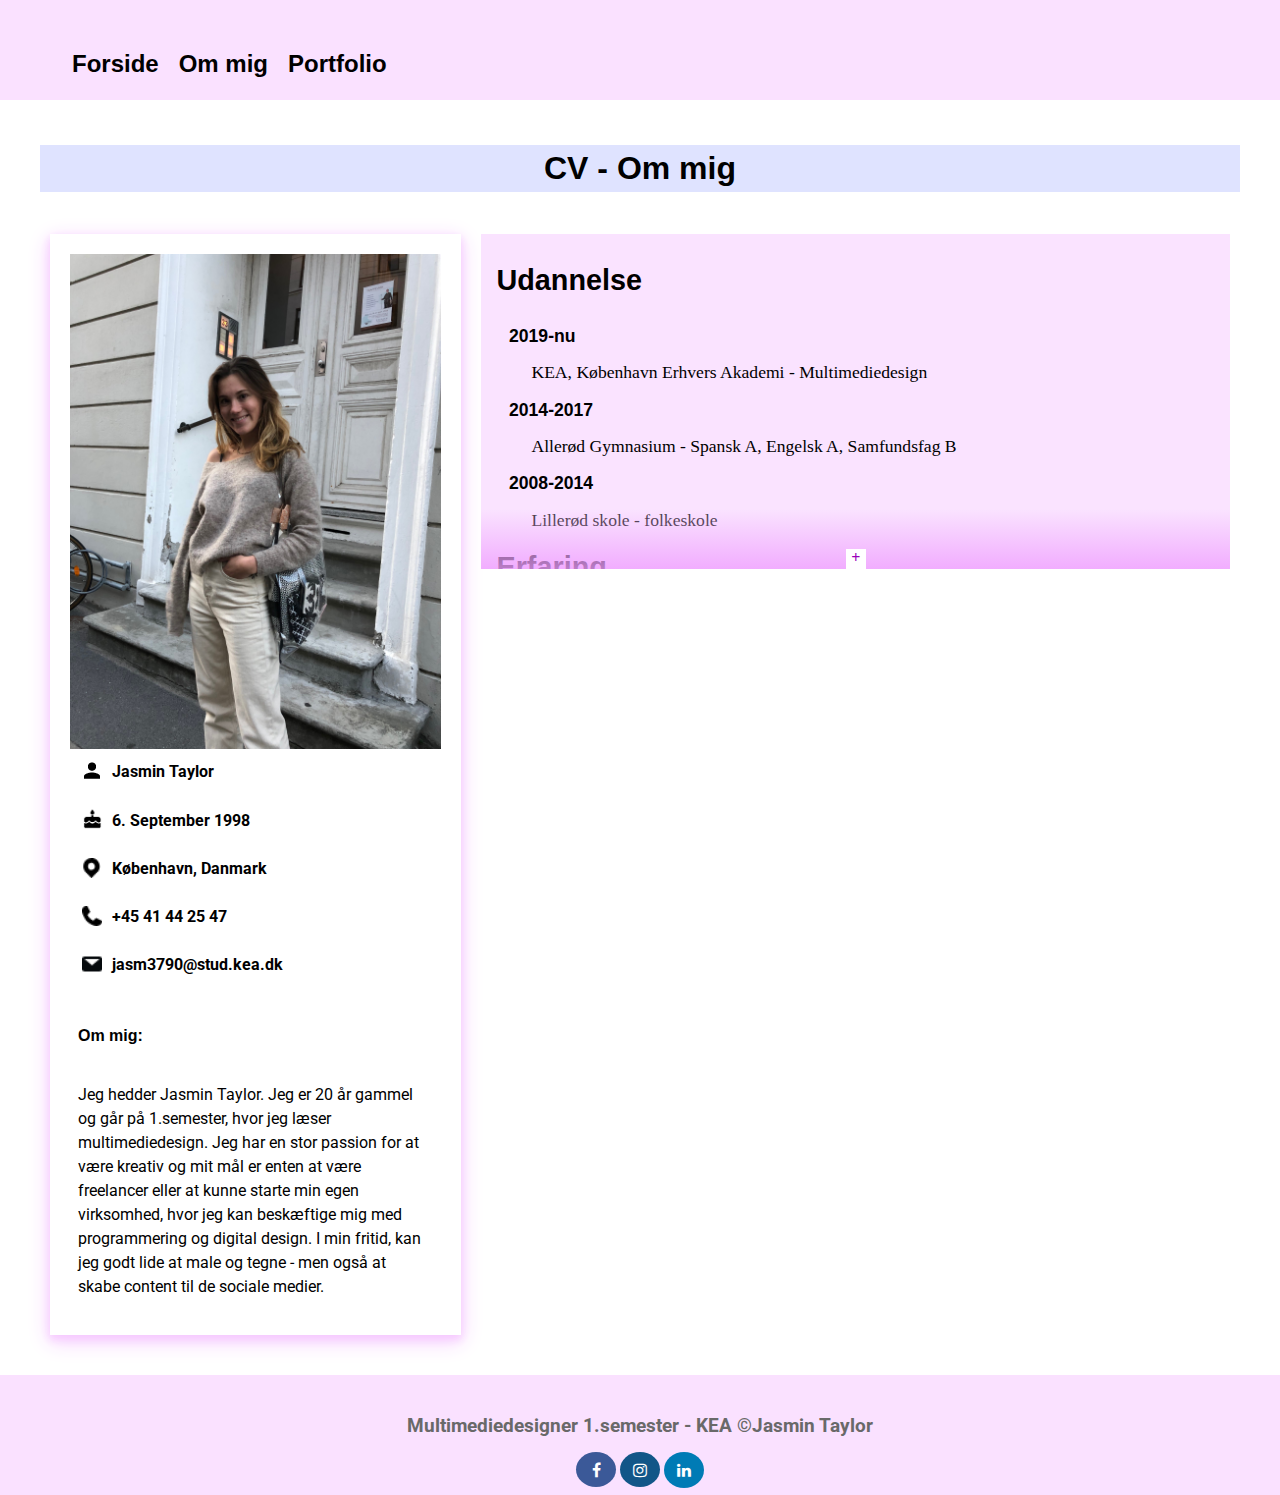
<file: cv.html>
<!DOCTYPE html>
<html lang="da">

<head>
    <meta charset="utf-8">
    <meta name="viewport" content="width=device-width, initial-scale=1.0">
    <meta name="robots" content="noindex">

    <link href="https://fonts.googleapis.com/css?family=Roboto&display=swap" rel="stylesheet">

    <link rel="stylesheet" href="https://cdnjs.cloudflare.com/ajax/libs/font-awesome/4.7.0/css/font-awesome.min.css">


    <link rel="stylesheet" href="style.css">
    <title>Jasmin Taylor Portfolio</title>
</head>

<body>
    <header>
        <nav>
            <div id="menuknap">☰</div>
            <ul id="menu" class="hidden">
                <li><a href="index.html">Forside</a></li>
                <li> <a href="cv.html">Om mig</a></li>
                <li> <a href="portfolio.html">Portfolio</a></li>


            </ul>
        </nav>
    </header>

    <section id="cv">
        <div class="overskrift_box">
            <h1>CV - Om mig</h1>
        </div>
        <div class="sectionwrapper">


            <div class="box1">

                <img src="billeder/profilbillede.jpeg" alt="profilbillede">

                <div class="linje1">
                    <img src="billeder/profil.png" alt="navn">
                    <p>Jasmin Taylor</p>
                </div>
                <div class="linje1">
                    <img src="billeder/birthday.png" alt="bopael">
                    <p>6. September 1998</p>
                </div>

                <div class="linje1">
                    <img src="billeder/place_ikon.png" alt="bopael">
                    <p>København, Danmark</p>
                </div>
                <div class="linje1">
                    <img src="billeder/mobil_ikon.png" alt="navn">
                    <p>+45 41 44 25 47</p>
                </div>
                <div class="linje1">
                    <img src="billeder/mail_ikon.png" alt="navn">
                    <p>jasm3790@stud.kea.dk</p>
                </div>
                <div class="om_mig_tekst">
                    <h6>Om mig:</h6>
                    <p>Jeg hedder Jasmin Taylor. Jeg er 20 år gammel og går på 1.semester, hvor jeg læser multimediedesign. Jeg har en stor passion for at være kreativ og mit mål er enten at være freelancer eller at kunne starte min egen virksomhed, hvor jeg kan beskæftige mig med programmering og digital design. I min fritid, kan jeg godt lide at male og tegne - men også at skabe content til de sociale medier.</p>
                </div>
            </div>

            <div id="box" class="lille">
                <h2>Udannelse</h2>

                <p>2019-nu</p>
                <ul>
                    <li>KEA, København Erhvers Akademi - Multimediedesign</li>
                </ul>

                <p>2014-2017</p>
                <ul>
                    <li> Allerød Gymnasium - Spansk A, Engelsk A, Samfundsfag B</li>
                </ul>
                <p>2008-2014</p>
                <ul>
                    <li>Lillerød skole - folkeskole</li>
                </ul>

                <h2>Erfaring</h2>

                <p>2019-nu</p>
                <ul>
                    <li>PR & SoMe Coordinator hos CPH Fashion People</li>
                </ul>


                <p>2015-2019</p>
                <ul>
                    <li>Salgsassistent hos H&M</li>
                </ul>
                <p>2017-2018</p>
                <ul>
                    <li>Modeassistent hos Costume</li>
                </ul>
                <p>2015-2016</p>
                <ul>
                    <li>2015-2016: Sekræter/assistent opgaver hos Burmeister & Wain Scandinavian Contractor
                    </li>
                </ul>

                <div id="mere" class="pink_overlay">
                    <div class="plus"><span></span></div>
                </div>


            </div>
        </div>

    </section>

    <script src="script.js"></script>
    <script src="om.js"></script>

    <footer>
        <p>Multimediedesigner 1.semester - KEA ©Jasmin Taylor</p>
        <a href="https://www.facebook.com/jasmindunchtaylor" class="fa fa-facebook"></a>
        <a href="https://www.instagram.com/jasmindtaylor/" class="fa fa-instagram"></a>
        <a href="https://www.linkedin.com/in/jasmin-agnes-taylor-203288149/" class="fa fa-linkedin"></a>
    </footer>

</body></html>
</file>
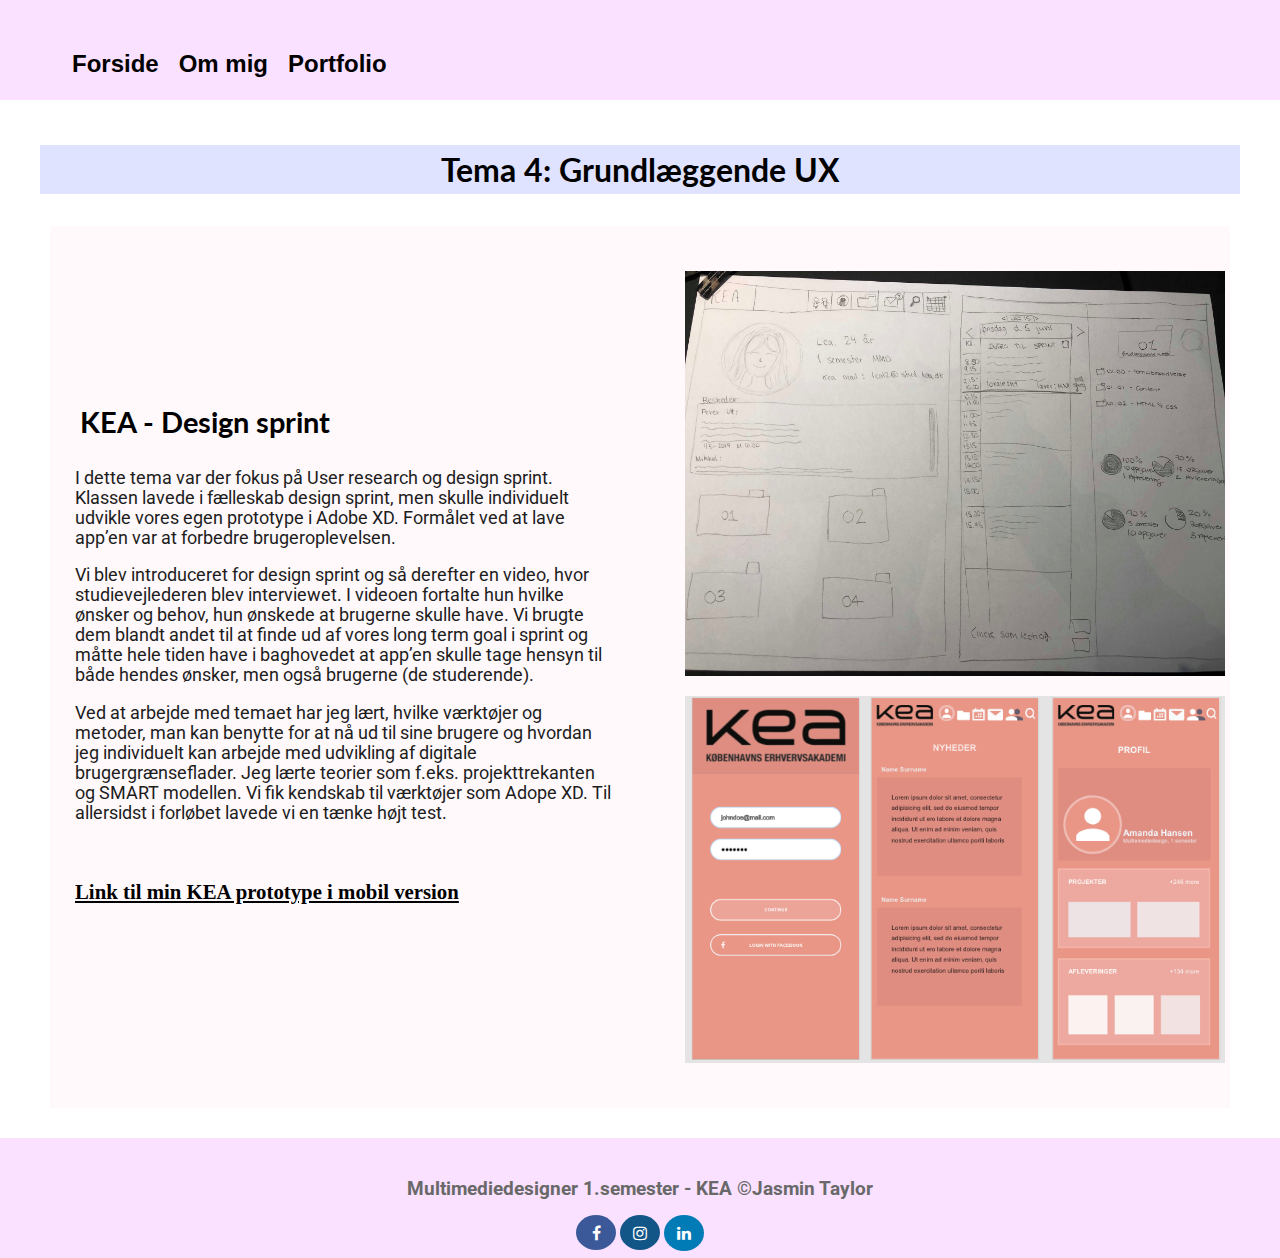
<file: designsprintkea.html>
<!DOCTYPE html>
<html lang="da">

<head>
    <meta charset="utf-8">
    <meta name="viewport" content="width=device-width, initial-scale=1.0">
    <meta name="robots" content="noindex">

    <link href="https://fonts.googleapis.com/css?family=Roboto&display=swap" rel="stylesheet">

    <link href="https://fonts.googleapis.com/css?family=Lato:900&display=swap" rel="stylesheet">

    <link rel="stylesheet" href="https://cdnjs.cloudflare.com/ajax/libs/font-awesome/4.7.0/css/font-awesome.min.css">



    <link rel="stylesheet" href="style.css">
    <title>Jasmin Taylor Portfolio</title>
</head>

<body>
    <header>
        <nav>
            <div id="menuknap">☰</div>
            <ul id="menu" class="hidden">
                <li><a href="index.html">Forside</a></li>
                <li> <a href="cv.html">Om mig</a></li>
                <li> <a href="portfolio.html">Portfolio</a></li>


            </ul>
        </nav>
    </header>

    <section id="indhold">
        <div class="overskrift_box">
            <h1>Tema 4: Grundlæggende UX</h1>
        </div>
        <div class="sectionwrapper">
            <div class="col_wide">
                <h2>KEA - Design sprint</h2>
                <p>I dette tema var der fokus på User research og design sprint. Klassen lavede i fælleskab design sprint, men skulle individuelt udvikle vores egen prototype i Adobe XD. Formålet ved at lave app’en var at forbedre brugeroplevelsen.
                </p>
                <p>Vi blev introduceret for design sprint og så derefter en video, hvor studievejlederen blev interviewet. I videoen fortalte hun hvilke ønsker og behov, hun ønskede at brugerne skulle have. Vi brugte dem blandt andet til at finde ud af vores long term goal i sprint og måtte hele tiden have i baghovedet at app’en skulle tage hensyn til både hendes ønsker, men også brugerne (de studerende). </p>
                <p>Ved at arbejde med temaet har jeg lært, hvilke værktøjer og metoder, man kan benytte for at nå ud til sine brugere og hvordan jeg individuelt kan arbejde med udvikling af digitale brugergrænseflader. Jeg lærte teorier som f.eks. projekttrekanten og SMART modellen. Vi fik kendskab til værktøjer som Adope XD. Til allersidst i forløbet lavede vi en tænke højt test.</p>


                <a href="https://xd.adobe.com/view/a20a8afd-067c-497e-405b-d68410bca225-d43b/screen/6e6bdbea-9a06-4416-98c8-5868f9aa187a/studiebuddies">Link til min KEA prototype i mobil version</a>

            </div>
            <div class="col_wide">

                <img src="billeder/nativeapp_skitse.jpeg" alt="skitse_nativeapp">
                <img src="billeder/keaapp_xd.png" alt="prototype_keaapp">


            </div>
        </div>




    </section>
    <script src="script.js"></script>
    <footer>
        <p>Multimediedesigner 1.semester - KEA ©Jasmin Taylor</p>
        <a href="https://www.facebook.com/jasmindunchtaylor" class="fa fa-facebook"></a>
        <a href="https://www.instagram.com/jasmindtaylor/" class="fa fa-instagram"></a>
        <a href="https://www.linkedin.com/in/jasmin-agnes-taylor-203288149/" class="fa fa-linkedin"></a>
    </footer>
</body></html>
</file>
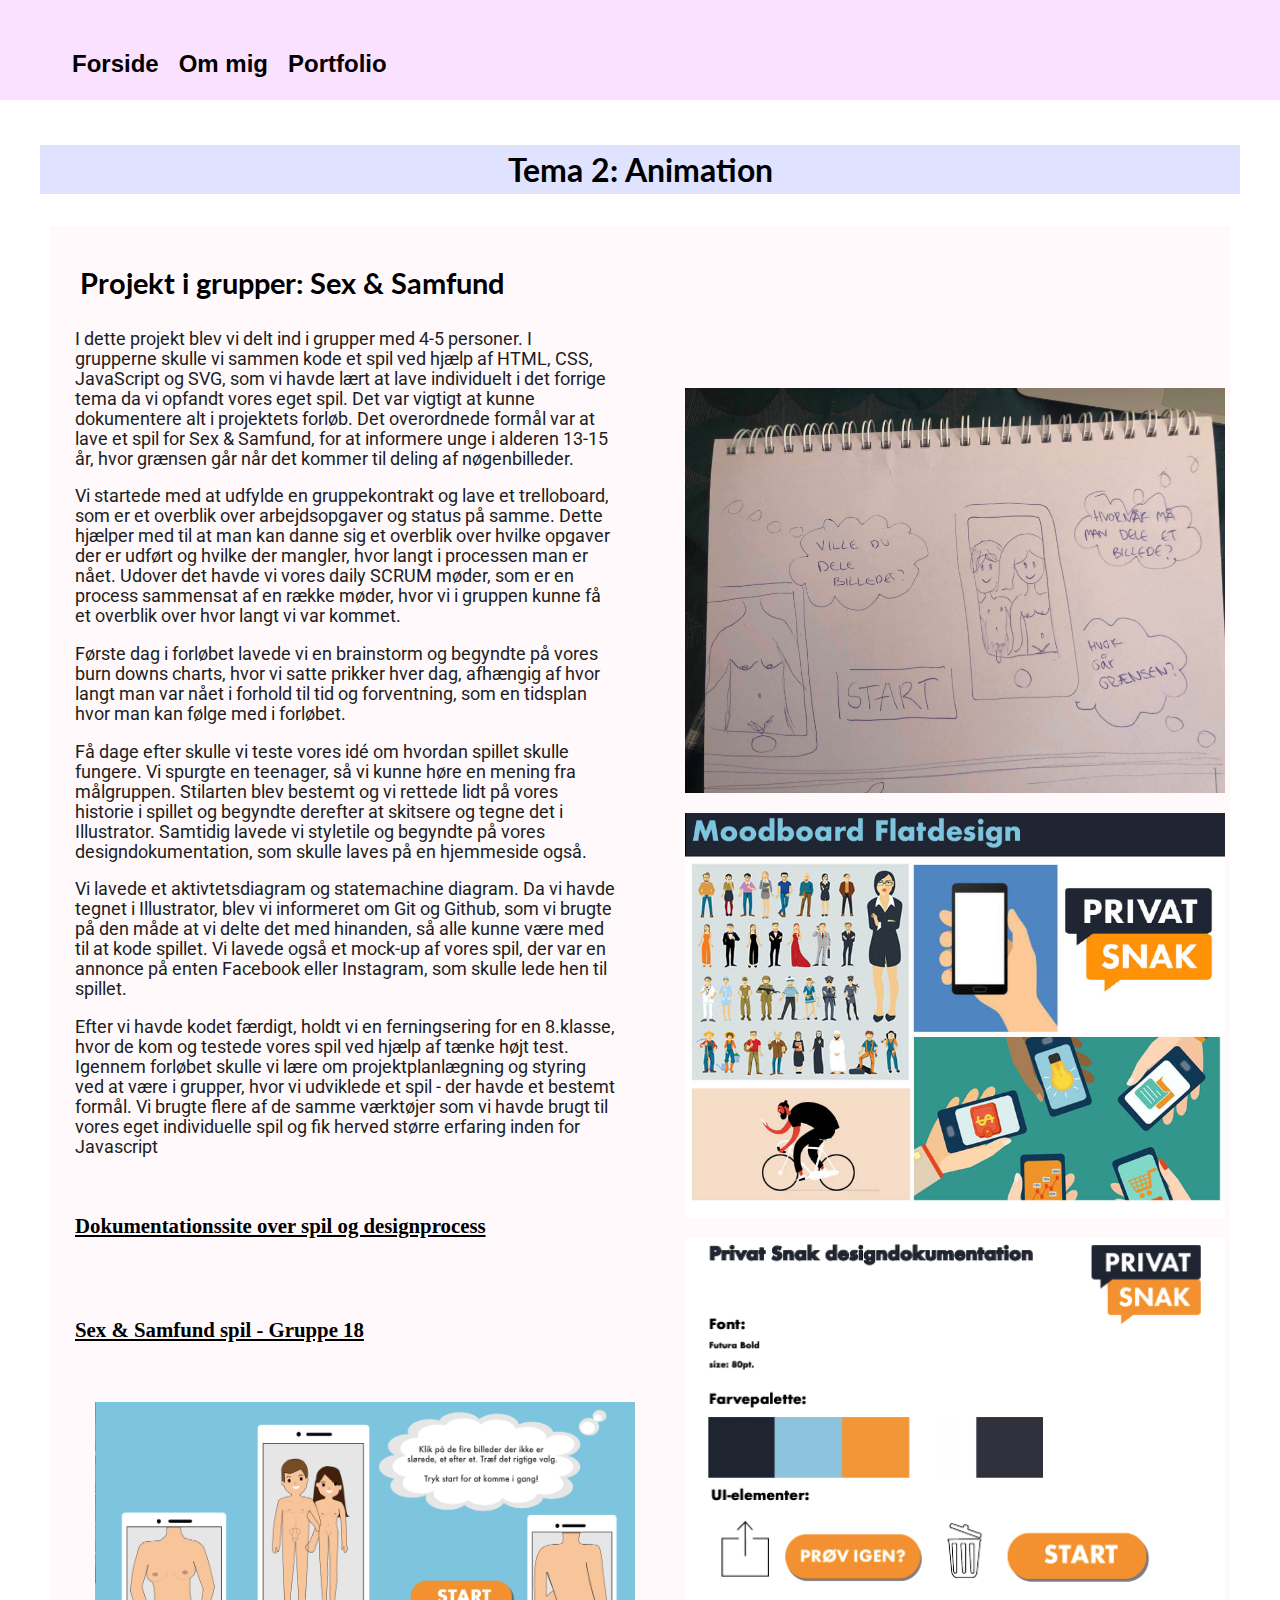
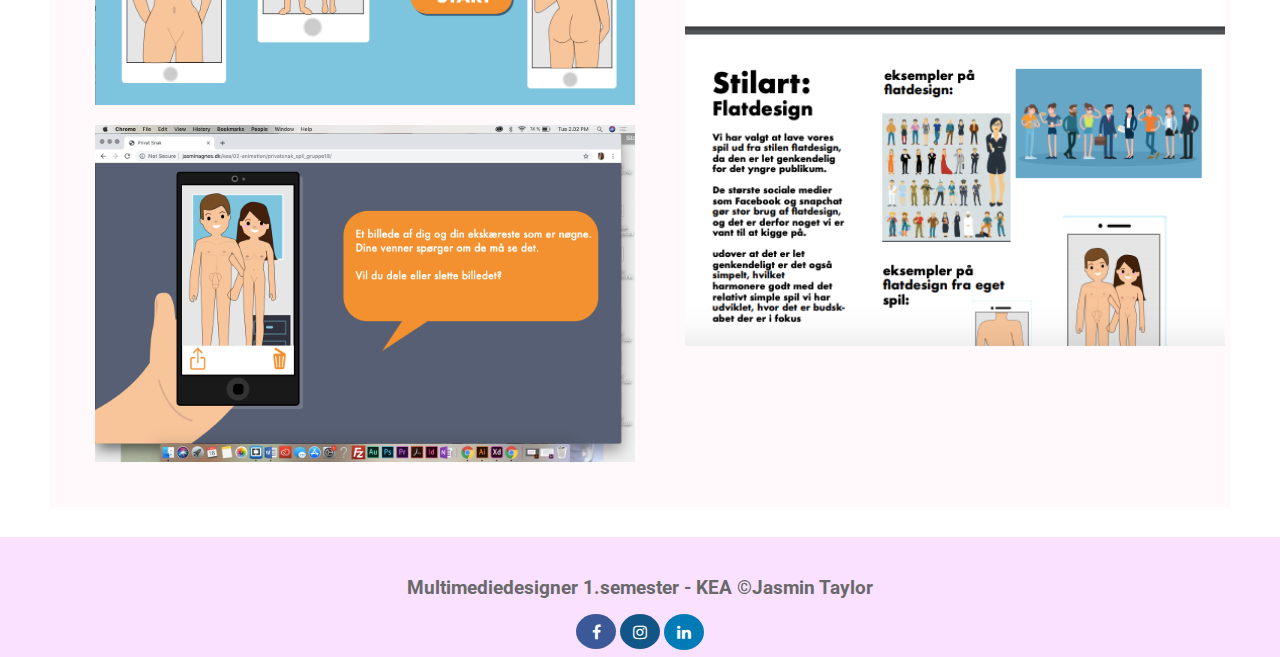
<file: gruppespil.html>
<!DOCTYPE html>
<html lang="da">

<head>
    <meta charset="utf-8">
    <meta name="viewport" content="width=device-width, initial-scale=1.0">
    <meta name="robots" content="noindex">

    <link href="https://fonts.googleapis.com/css?family=Roboto&display=swap" rel="stylesheet">

    <link href="https://fonts.googleapis.com/css?family=Lato:900&display=swap" rel="stylesheet">

    <link rel="stylesheet" href="https://cdnjs.cloudflare.com/ajax/libs/font-awesome/4.7.0/css/font-awesome.min.css">



    <link rel="stylesheet" href="style.css">
    <title>Jasmin Taylor Portfolio</title>
</head>

<body>
    <header>
        <nav>
            <div id="menuknap">☰</div>
            <ul id="menu" class="hidden">
                <li><a href="index.html">Forside</a></li>
                <li> <a href="cv.html">Om mig</a></li>
                <li> <a href="portfolio.html">Portfolio</a></li>


            </ul>
        </nav>
    </header>

    <section id="indhold">
        <div class="overskrift_box">
            <h1>Tema 2: Animation</h1>
        </div>
        <div class="sectionwrapper">
            <div class="col_wide">
                <h2>Projekt i grupper: Sex & Samfund</h2>
                <p>I dette projekt blev vi delt ind i grupper med 4-5 personer. I grupperne skulle vi sammen kode et spil ved hjælp af HTML, CSS, JavaScript og SVG, som vi havde lært at lave individuelt i det forrige tema da vi opfandt vores eget spil. Det var vigtigt at kunne dokumentere alt i projektets forløb. Det overordnede formål var at lave et spil for Sex & Samfund, for at informere unge i alderen 13-15 år, hvor grænsen går når det kommer til deling af nøgenbilleder.</p>

                <p>Vi startede med at udfylde en gruppekontrakt og lave et trelloboard, som er et overblik over arbejdsopgaver og status på samme. Dette hjælper med til at man kan danne sig et overblik over hvilke opgaver der er udført og hvilke der mangler, hvor langt i processen man er nået. Udover det havde vi vores daily SCRUM møder, som er en process sammensat af en række møder, hvor vi i gruppen kunne få et overblik over hvor langt vi var kommet.</p>

                <p>Første dag i forløbet lavede vi en brainstorm og begyndte på vores burn downs charts, hvor vi satte prikker hver dag, afhængig af hvor langt man var nået i forhold til tid og forventning, som en tidsplan hvor man kan følge med i forløbet.</p>

                <p>Få dage efter skulle vi teste vores idé om hvordan spillet skulle fungere. Vi spurgte en teenager, så vi kunne høre en mening fra målgruppen. Stilarten blev bestemt og vi rettede lidt på vores historie i spillet og begyndte derefter at skitsere og tegne det i Illustrator. Samtidig lavede vi styletile og begyndte på vores designdokumentation, som skulle laves på en hjemmeside også. </p>

                <p>Vi lavede et aktivtetsdiagram og statemachine diagram.
                    Da vi havde tegnet i Illustrator, blev vi informeret om Git og Github, som vi brugte på den måde at vi delte det med hinanden, så alle kunne være med til at kode spillet. Vi lavede også et mock-up af vores spil, der var en annonce på enten Facebook eller Instagram, som skulle lede hen til spillet.
                </p>

                <p>Efter vi havde kodet færdigt, holdt vi en ferningsering for en 8.klasse, hvor de kom og testede vores spil ved hjælp af tænke højt test.

                    Igennem forløbet skulle vi lære om projektplanlægning og styring ved at være i grupper, hvor vi udviklede et spil - der havde et bestemt formål. Vi brugte flere af de samme værktøjer som vi havde brugt til vores eget individuelle spil og fik herved større erfaring inden for Javascript
                </p>

                <a href="http://jasminagnes.dk/kea/02-animation/gruppe18_dokumentationssite/">Dokumentationssite over spil og designprocess</a>
                <br>
                <a href="http://jasminagnes.dk/kea/02-animation/privatsnak_spil_gruppe18/">Sex & Samfund spil - Gruppe 18</a>
                <img src="billeder/gruppe_spil.png" alt="gruppe_spil">
                <img src="billeder/spilskaerm_gruppe.png" alt="gruppe18_spilskærm">


            </div>
            <div class="col_wide">
                <img src="billeder/skitse_gruppespil.jpeg" alt="skitse1">

                <img src="billeder/moodboard_gruppespil.jpg" alt="moodboard_gruppespil">
                <img src="billeder/gruppespil1.png" alt="gruppe18_spil">

            </div>
        </div>




    </section>
    <script src="script.js"></script>
    <footer>
        <p>Multimediedesigner 1.semester - KEA ©Jasmin Taylor</p>
        <a href="https://www.facebook.com/jasmindunchtaylor" class="fa fa-facebook"></a>
        <a href="https://www.instagram.com/jasmindtaylor/" class="fa fa-instagram"></a>
        <a href="https://www.linkedin.com/in/jasmin-agnes-taylor-203288149/" class="fa fa-linkedin"></a>
    </footer>
</body></html>
</file>
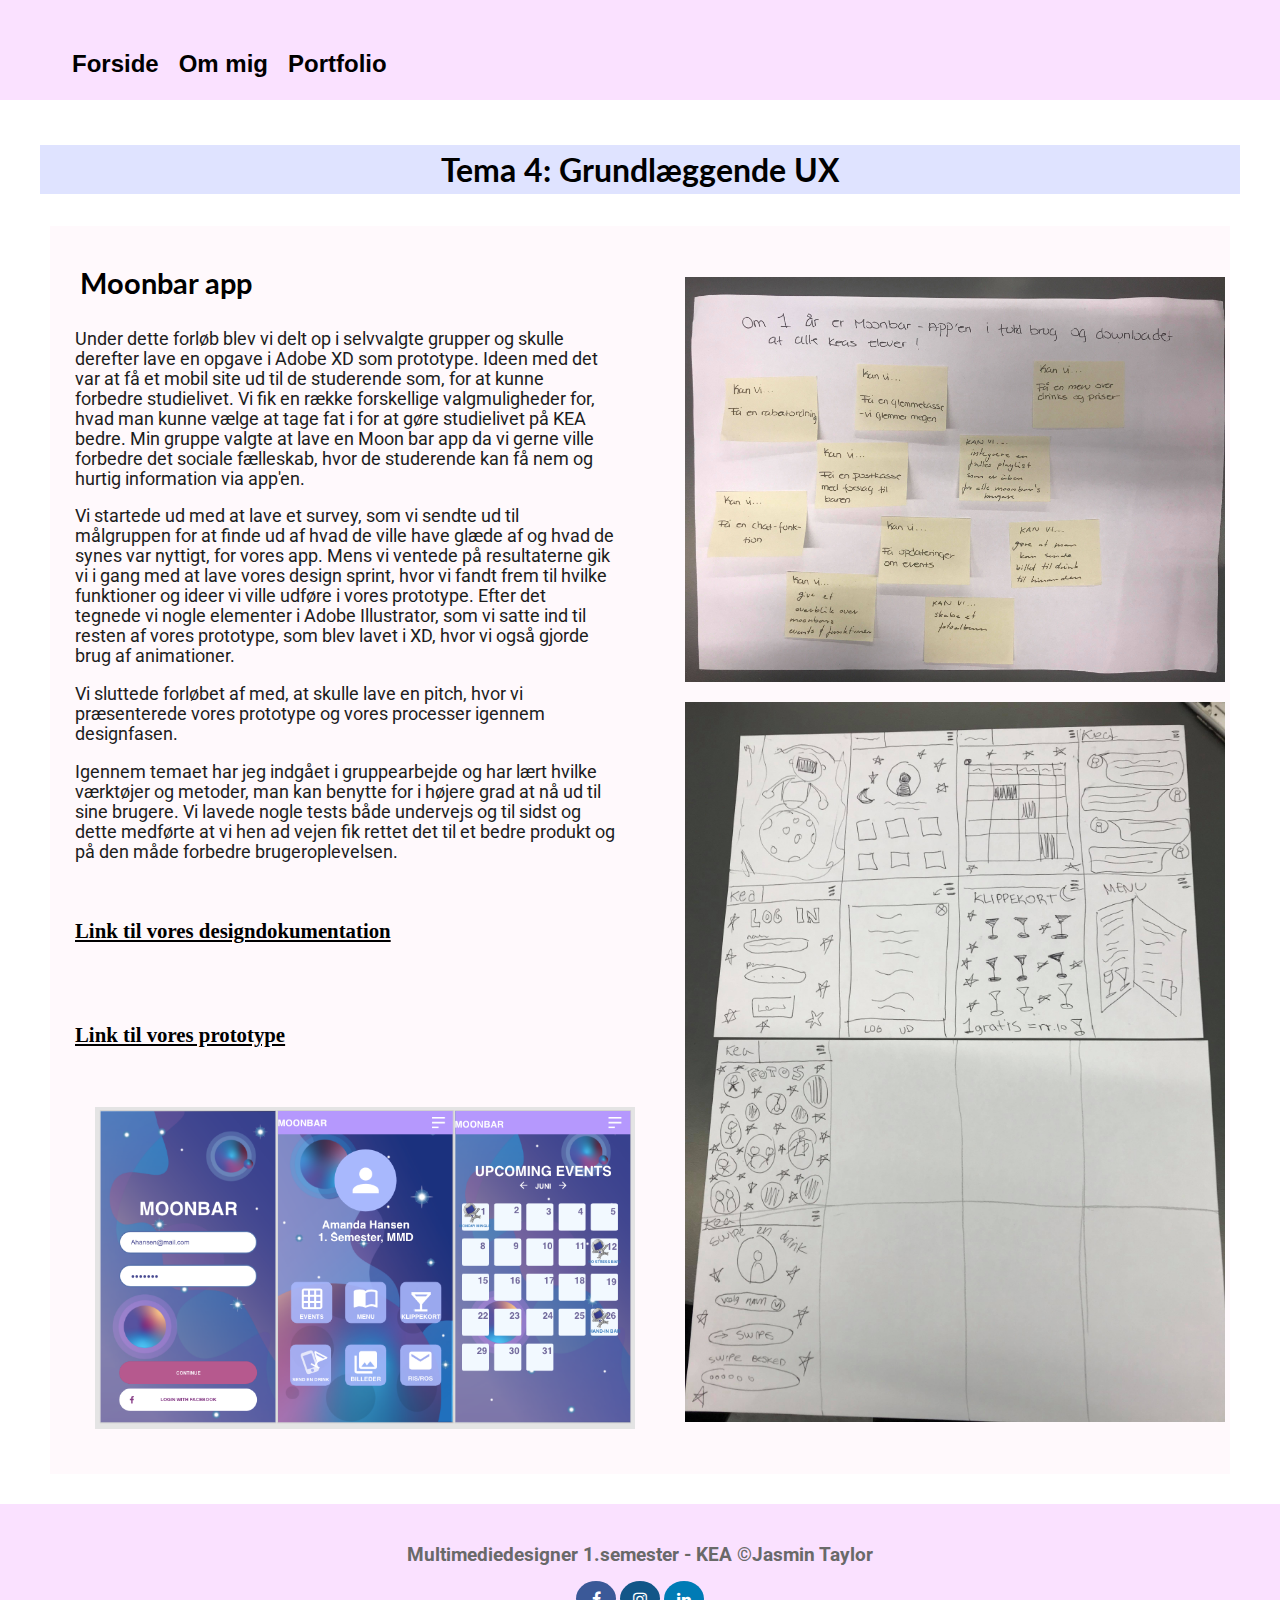
<file: moonbar.html>
<!DOCTYPE html>
<html lang="da">

<head>
    <meta charset="utf-8">
    <meta name="viewport" content="width=device-width, initial-scale=1.0">
    <meta name="robots" content="noindex">

    <link href="https://fonts.googleapis.com/css?family=Roboto&display=swap" rel="stylesheet">

    <link href="https://fonts.googleapis.com/css?family=Lato:900&display=swap" rel="stylesheet">

    <link rel="stylesheet" href="https://cdnjs.cloudflare.com/ajax/libs/font-awesome/4.7.0/css/font-awesome.min.css">



    <link rel="stylesheet" href="style.css">
    <title>Jasmin Taylor Portfolio</title>
</head>

<body>
    <header>
        <nav>
            <div id="menuknap">☰</div>
            <ul id="menu" class="hidden">
                <li><a href="index.html">Forside</a></li>
                <li> <a href="cv.html">Om mig</a></li>
                <li> <a href="portfolio.html">Portfolio</a></li>


            </ul>
        </nav>
    </header>

    <section id="indhold">
        <div class="overskrift_box">
            <h1>Tema 4: Grundlæggende UX</h1>
        </div>
        <div class="sectionwrapper">
            <div class="col_wide">
                <h2>Moonbar app</h2>
                <p>Under dette forløb blev vi delt op i selvvalgte grupper og skulle derefter lave en opgave i Adobe XD som prototype. Ideen med det var at få et mobil site ud til de studerende som, for at kunne forbedre studielivet. Vi fik en række forskellige valgmuligheder for, hvad man kunne vælge at tage fat i for at gøre studielivet på KEA bedre. Min gruppe valgte at lave en Moon bar app da vi gerne ville forbedre det sociale fælleskab, hvor de studerende kan få nem og hurtig information via app'en.</p>
                <p>Vi startede ud med at lave et survey, som vi sendte ud til målgruppen for at finde ud af hvad de ville have glæde af og hvad de synes var nyttigt, for vores app. Mens vi ventede på resultaterne gik vi i gang med at lave vores design sprint, hvor vi fandt frem til hvilke funktioner og ideer vi ville udføre i vores prototype. Efter det tegnede vi nogle elementer i Adobe Illustrator, som vi satte ind til resten af vores prototype, som blev lavet i XD, hvor vi også gjorde brug af animationer.</p>
                <p>Vi sluttede forløbet af med, at skulle lave en pitch, hvor vi præsenterede vores prototype og vores processer igennem designfasen.</p>
                <p>Igennem temaet har jeg indgået i gruppearbejde og har lært hvilke værktøjer og metoder, man kan benytte for i højere grad at nå ud til sine brugere. Vi lavede nogle tests både undervejs og til sidst og dette medførte at vi hen ad vejen fik rettet det til et bedre produkt og på den måde forbedre brugeroplevelsen.</p>


                <a href="https://docs.google.com/document/d/1RVYmJH1OTbT3A6pqejA8czlk2lYdqdQA6t_nnFELjXQ/edit">Link til vores designdokumentation</a>

                <br>

                <a href="https://xd.adobe.com/view/4bdf78a3-f5d5-4cda-52b6-dfac669881e6-3dee/screen/f5a1f872-0d18-4153-8048-8522db8f21f1/iPhone-6-7-8-2?fbclid=IwAR2XJOUIbrBVQlGSgWwUg0pIYndsPpFYAznnMqafeWqeEpBJ5TZaAbv-hcc">Link til vores prototype</a>
                <br>
                <img src="billeder/moonbar_screens.png" alt="moonbar_xd">


            </div>
            <div class="col_wide">

                <img src="billeder/moonbar_sprint.jpg" alt="moonbar_sprint">
                <img src="billeder/moonbar_skitser.jpg" alt="moonbar_skitser">


            </div>
        </div>




    </section>
    <script src="script.js"></script>
    <footer>
        <p>Multimediedesigner 1.semester - KEA ©Jasmin Taylor</p>
        <a href="https://www.facebook.com/jasmindunchtaylor" class="fa fa-facebook"></a>
        <a href="https://www.instagram.com/jasmindtaylor/" class="fa fa-instagram"></a>
        <a href="https://www.linkedin.com/in/jasmin-agnes-taylor-203288149/" class="fa fa-linkedin"></a>
    </footer>
</body></html>
</file>
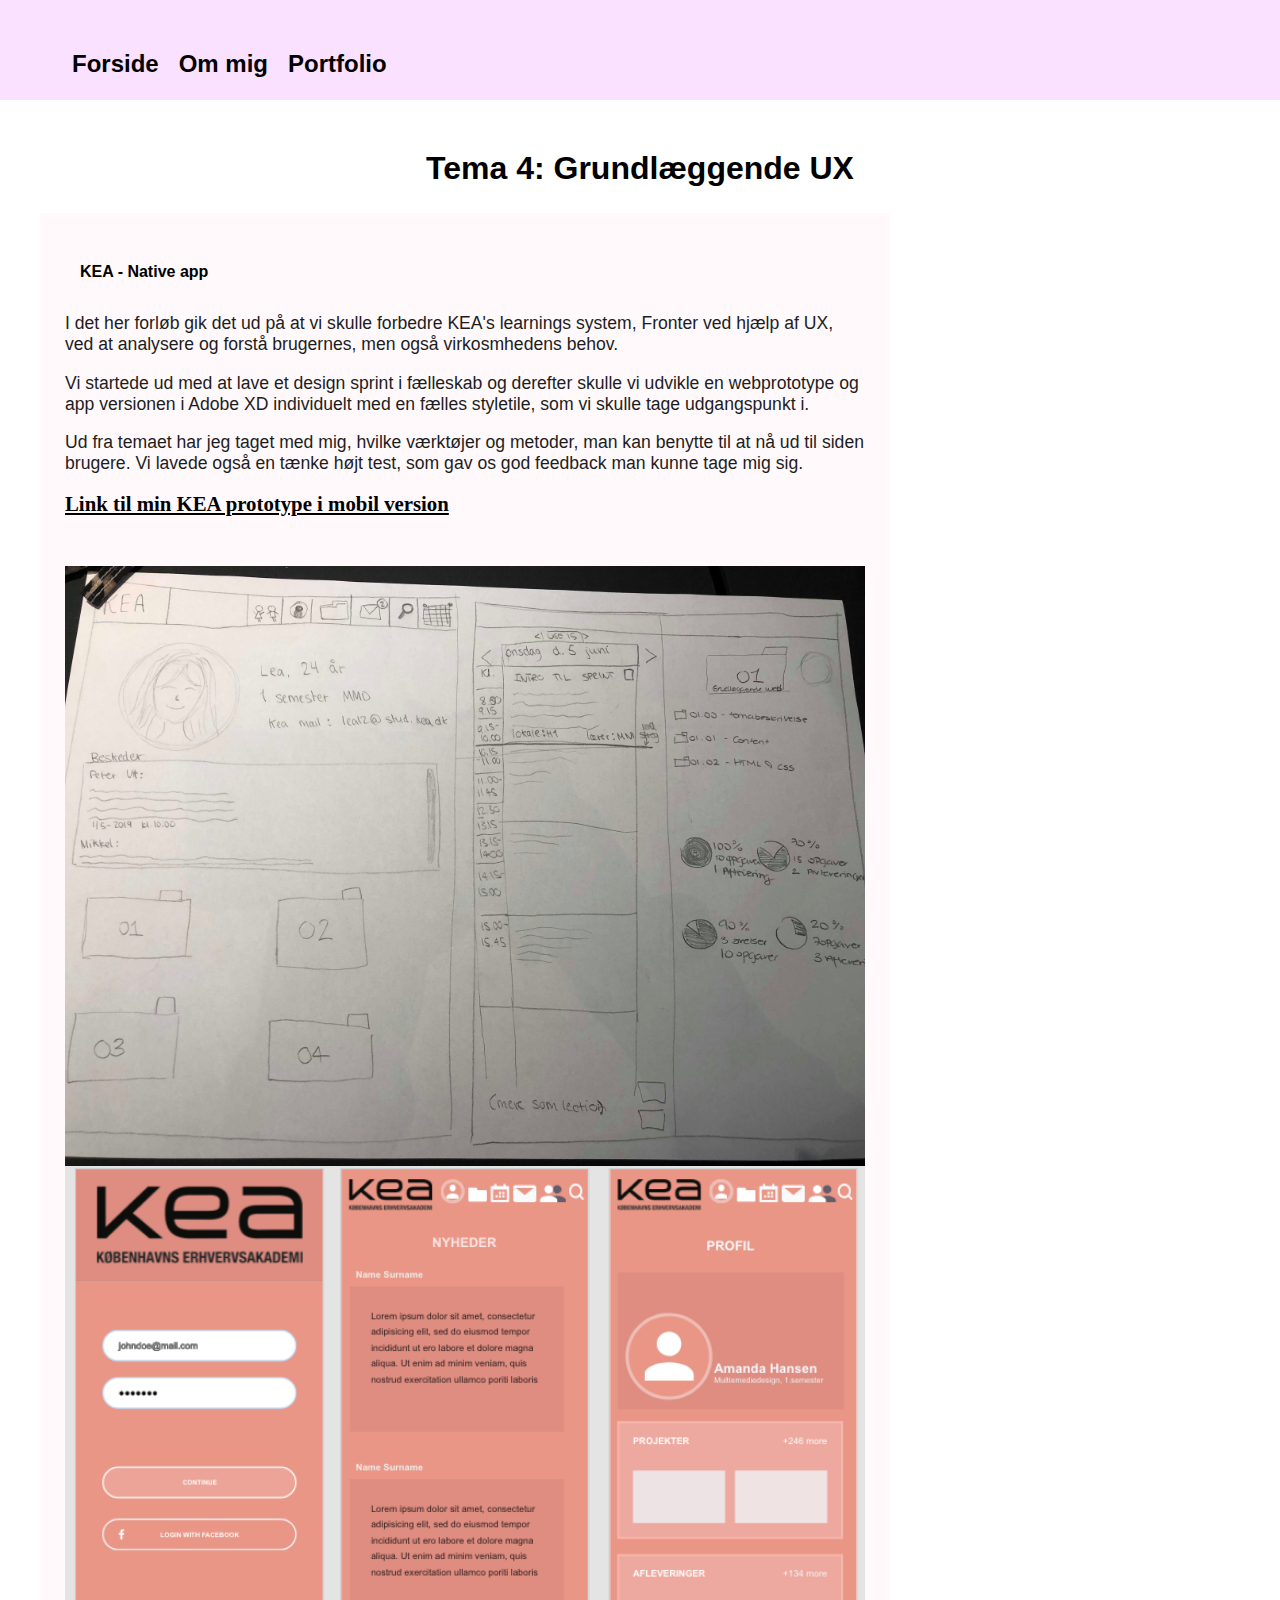
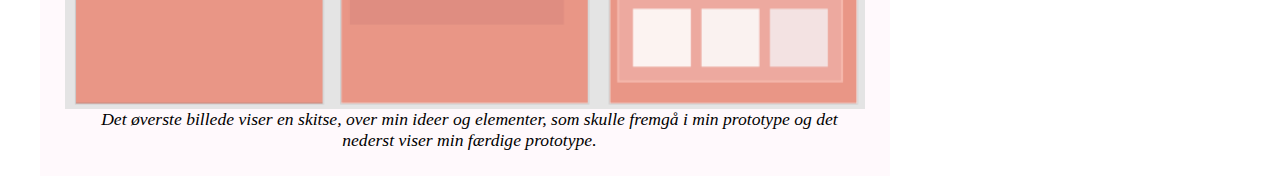
<file: nativeapp.html>
<!DOCTYPE html>
<html lang="da">

<head>
    <meta charset="utf-8">
    <meta name="viewport" content="width=device-width, initial-scale=1.0">

    <link rel="stylesheet" href="style.css">
    <title>Jasmin Taylor Portfolio</title>
</head>

<body>
    <header>
        <nav>
            <div id="menuknap">☰</div>
            <ul id="menu" class="hidden">
                <li><a href="index.html">Forside</a></li>
                <li> <a href="cv.html">Om mig</a></li>
                <li> <a href="portfolio.html">Portfolio</a></li>


            </ul>
        </nav>
    </header>

    <section id="nativeapp">
        <div class="pink_box">
            <h1>Tema 4: Grundlæggende UX</h1>
        </div>
        <div class="sectionwrapper">
            <div class="col_wide">
                <h5>KEA - Native app</h5>
                <p>I det her forløb gik det ud på at vi skulle forbedre KEA's learnings system, Fronter ved hjælp af UX, ved at analysere og forstå brugernes, men også virkosmhedens behov. </p>
                <p>Vi startede ud med at lave et design sprint i fælleskab og derefter skulle vi udvikle en webprototype og app versionen i Adobe XD individuelt med en fælles styletile, som vi skulle tage udgangspunkt i.</p>
                <p>Ud fra temaet har jeg taget med mig, hvilke værktøjer og metoder, man kan benytte til at nå ud til siden brugere. Vi lavede også en tænke højt test, som gav os god feedback man kunne tage mig sig.</p>


                <a href="https://xd.adobe.com/view/a20a8afd-067c-497e-405b-d68410bca225-d43b/screen/6e6bdbea-9a06-4416-98c8-5868f9aa187a/studiebuddies">Link til min KEA prototype i mobil version</a>

            </div>
            <div class="col_wide">

                <img src="billeder/nativeapp_skitse.jpeg" alt="skitse_nativeapp">
                <img src="billeder/keaapp_xd.png" alt="prototype_keaapp">
                <figcaption>Det øverste billede viser en skitse, over min ideer og elementer, som skulle fremgå i min prototype og det nederst viser min færdige prototype.</figcaption>

            </div>
        </div>




    </section>
</body></html>
</file>
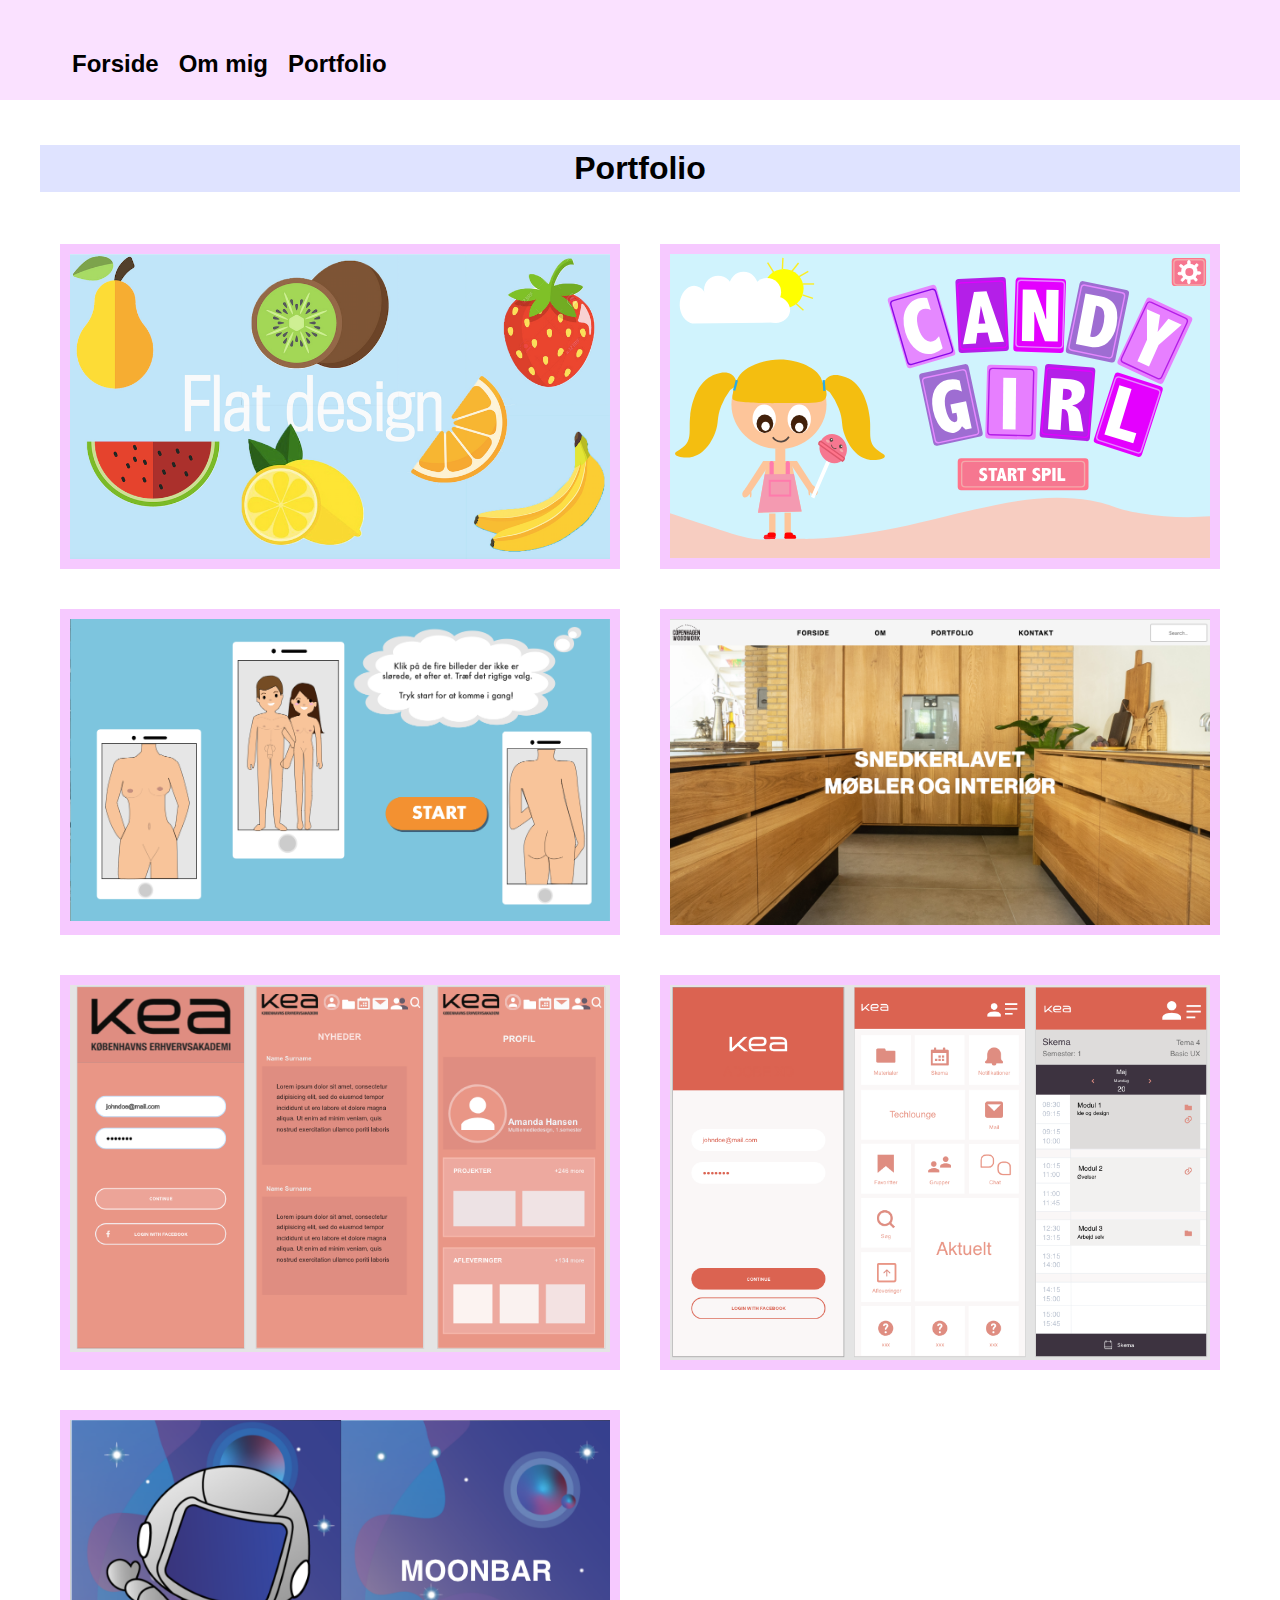
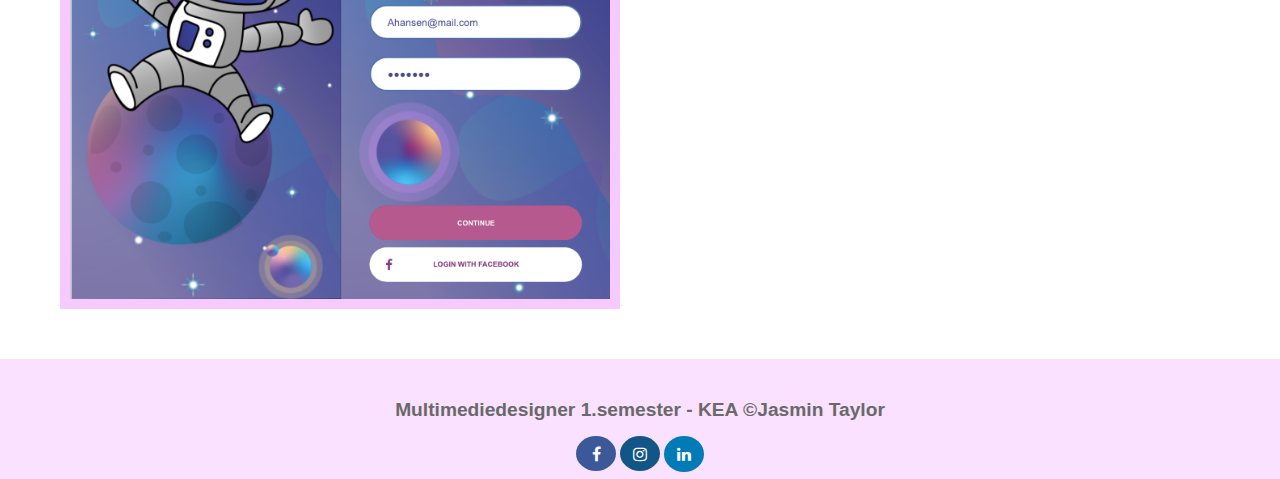
<file: portfolio.html>
<!DOCTYPE html>
<html lang="da">

<head>
    <meta charset="utf-8">
    <meta name="robots" content="noindex">
    <meta name="viewport" content="width=device-width, initial-scale=1.0">
    <link rel="stylesheet" href="https://cdnjs.cloudflare.com/ajax/libs/font-awesome/4.7.0/css/font-awesome.min.css">
    <link rel="stylesheet" href="style.css">
    <title>Jasmin Taylor Portfolio</title>
</head>

<body>
    <header>
        <nav>
            <div id="menuknap">☰</div>
            <ul id="menu" class="hidden">
                <li><a href="index.html">Forside</a></li>
                <li> <a href="cv.html">Om mig</a></li>
                <li> <a href="portfolio.html">Portfolio</a></li>


            </ul>
        </nav>
    </header>

    <section id="portfolio">
        <div class="overskrift_box">
            <h1>Portfolio</h1>
        </div>
        <div class="sectionwrapper">


            <div class="box2">
                <a href="stilartsite.html">
                    <img alt="stilartsite" class="image" src="billeder/stilartssite.png"></a>
                <div class="overlay">
                    <div class="text">Responsive site v2</div>
                </div>
            </div>

            <div class="box2">
                <a href="spil.html">
                    <img alt="spil" class="image" src="billeder/spil.svg"></a>
                <div class="overlay">
                    <div class="text">Spil</div>
                </div>
            </div>
            <div class="box2">
                <a href="gruppespil.html">
                    <img alt="spil" class="image" src="billeder/gruppe_spil.png"></a>
                <div class="overlay">
                    <div class="text">Sex og samfund spil</div>
                </div>
            </div>
            <div class="box2">
                <a href="redesign.html">
                    <img alt="spil" class="image" src="billeder/redesign.png"></a>
                <div class="overlay">
                    <div class="text">Redesign</div>
                </div>
            </div>
            <div class="box2">
                <a href="designsprintkea.html">
                    <img alt="spil" class="image" src="billeder/keaapp_xd.png"></a>
                <div class="overlay">
                    <div class="text">Design sprint - KEA</div>
                </div>
            </div>
            <div class="box2">
                <a href="webprototype.html">
                    <img alt="spil" class="image" src="billeder/keaapp.png"></a>
                <div class="overlay">
                    <div class="text">Web prototype - KEA</div>
                </div>
            </div>
            <div class="box2">
                <a href="moonbar.html">
                    <img alt="spil" class="image" src="billeder/moonbar.png"></a>
                <div class="overlay">
                    <div class="text">Moon bar app</div>
                </div>
            </div>
            <div class="box2 lastbox">
            </div>

        </div>

    </section>


    <script src="script.js"></script>
    <footer>
        <p>Multimediedesigner 1.semester - KEA ©Jasmin Taylor</p>
        <a href="https://www.facebook.com/jasmindunchtaylor" class="fa fa-facebook"></a>
        <a href="https://www.instagram.com/jasmindtaylor/" class="fa fa-instagram"></a>
        <a href="https://www.linkedin.com/in/jasmin-agnes-taylor-203288149/" class="fa fa-linkedin"></a>
    </footer>
</body></html>
</file>
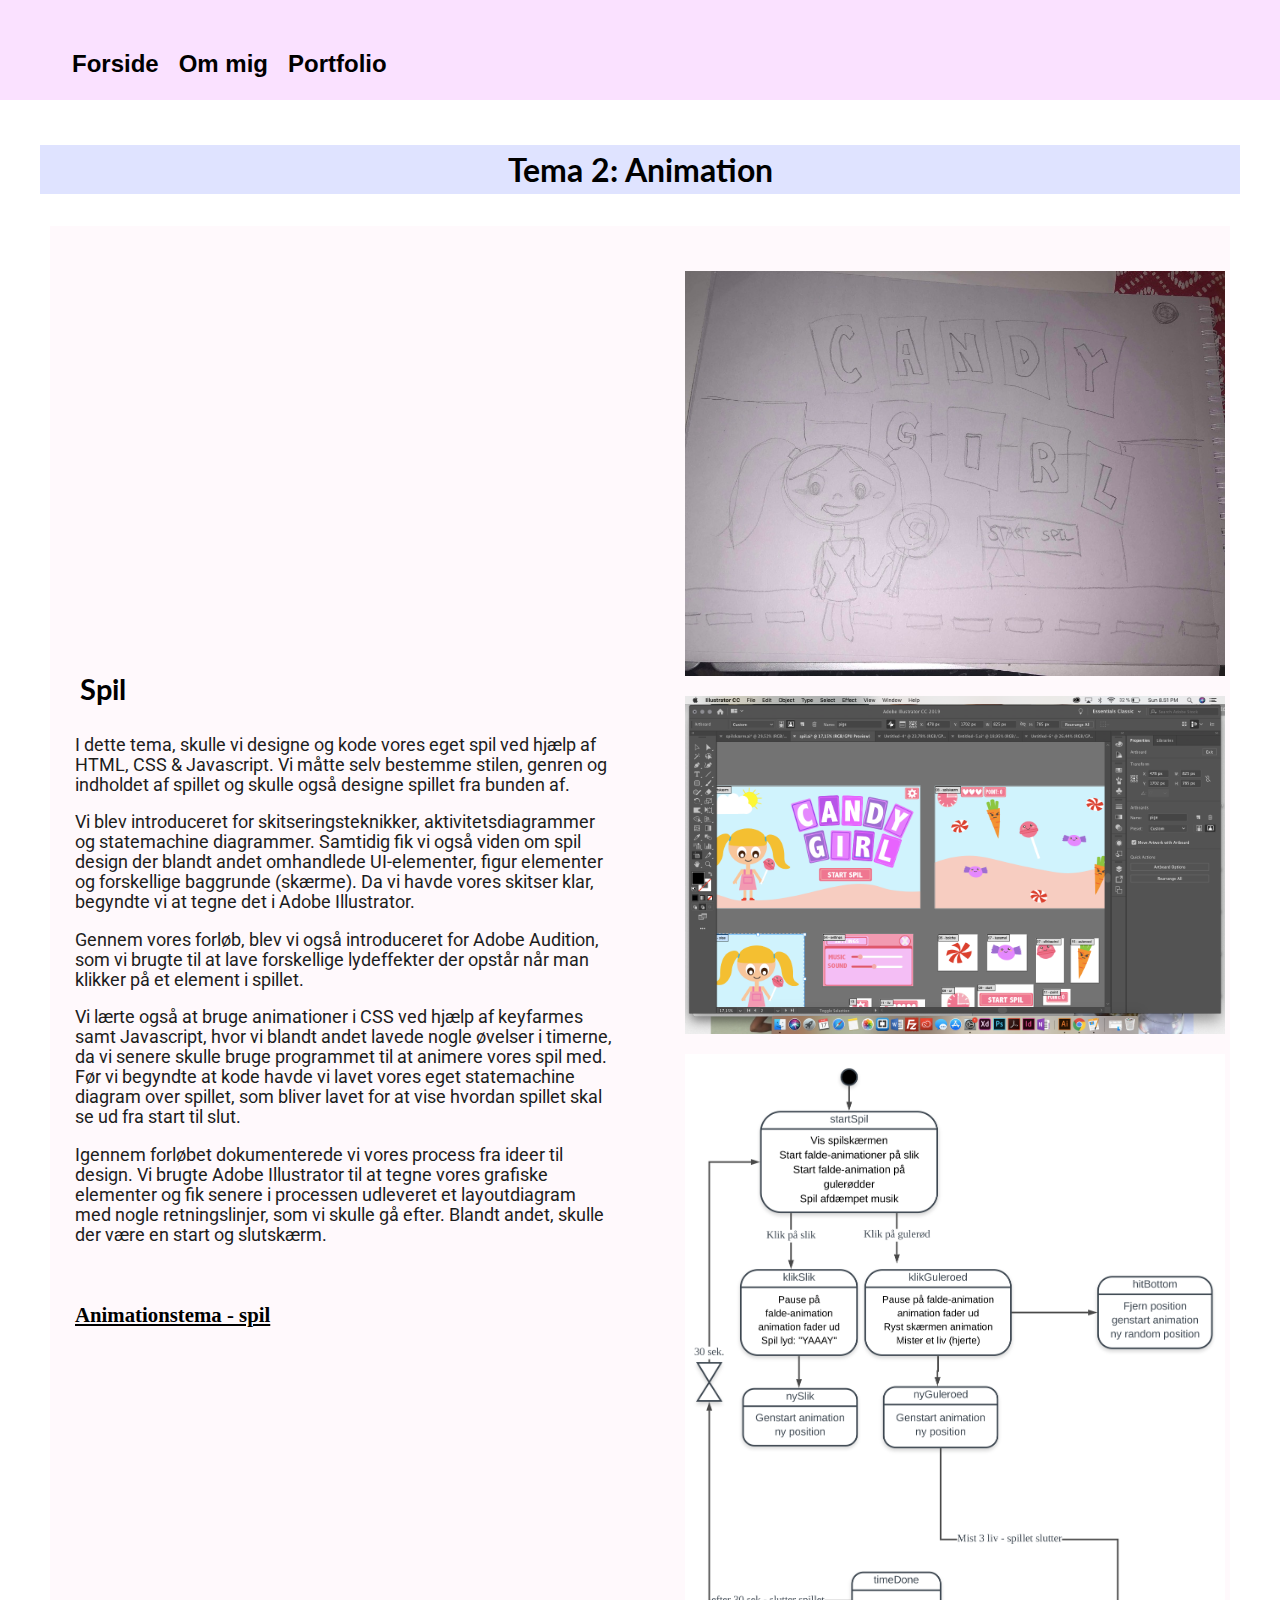
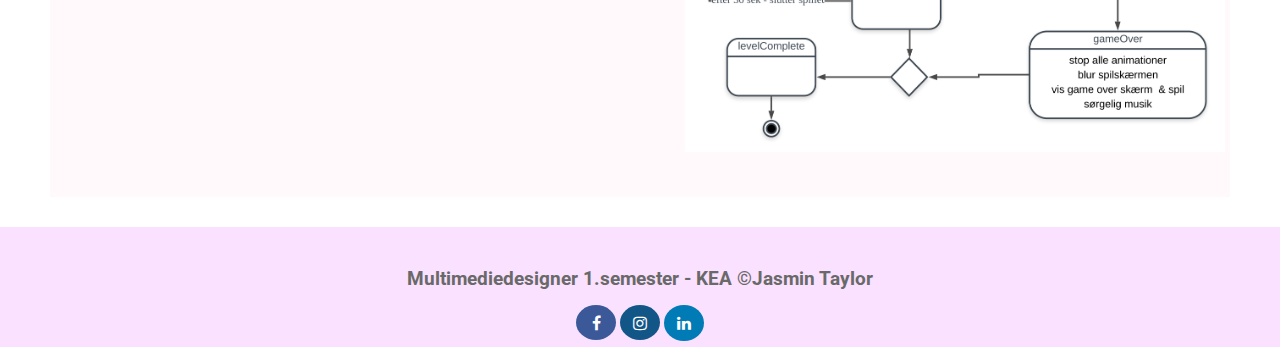
<file: spil.html>
<!DOCTYPE html>
<html lang="da">

<head>
    <meta charset="utf-8">
    <meta name="viewport" content="width=device-width, initial-scale=1.0">
    <meta name="robots" content="noindex">

    <link href="https://fonts.googleapis.com/css?family=Roboto&display=swap" rel="stylesheet">

    <link href="https://fonts.googleapis.com/css?family=Lato:900&display=swap" rel="stylesheet">

    <link rel="stylesheet" href="https://cdnjs.cloudflare.com/ajax/libs/font-awesome/4.7.0/css/font-awesome.min.css">



    <link rel="stylesheet" href="style.css">
    <title>Jasmin Taylor Portfolio</title>
</head>

<body>
    <header>
        <nav>
            <div id="menuknap">☰</div>
            <ul id="menu" class="hidden">
                <li><a href="index.html">Forside</a></li>
                <li> <a href="cv.html">Om mig</a></li>
                <li> <a href="portfolio.html">Portfolio</a></li>


            </ul>
        </nav>
    </header>

    <section id="indhold">
        <div class="overskrift_box">
            <h1>Tema 2: Animation</h1>
        </div>
        <div class="sectionwrapper">
            <div class="col_wide">
                <h2>Spil</h2>
                <p>I dette tema, skulle vi designe og kode vores eget spil ved hjælp af HTML, CSS & Javascript. Vi måtte selv bestemme stilen, genren og indholdet af spillet og skulle også designe spillet fra bunden af.</p>
                <p> Vi blev introduceret for skitseringsteknikker, aktivitetsdiagrammer og statemachine diagrammer. Samtidig fik vi også viden om spil design der blandt andet omhandlede UI-elementer, figur elementer og forskellige baggrunde (skærme). Da vi havde vores skitser klar, begyndte vi at tegne det i Adobe Illustrator. </p>

                <p>Gennem vores forløb, blev vi også introduceret for Adobe Audition, som vi brugte til at lave forskellige lydeffekter der opstår når man klikker på et element i spillet. </p>

                <p>Vi lærte også at bruge animationer i CSS ved hjælp af keyfarmes samt Javascript, hvor vi blandt andet lavede nogle øvelser i timerne, da vi senere skulle bruge programmet til at animere vores spil med. Før vi begyndte at kode havde vi lavet vores eget statemachine diagram over spillet, som bliver lavet for at vise hvordan spillet skal se ud fra start til slut.
                </p>

                <p>Igennem forløbet dokumenterede vi vores process fra ideer til design. Vi brugte Adobe Illustrator til at tegne vores grafiske elementer og fik senere i processen udleveret et layoutdiagram med nogle retningslinjer, som vi skulle gå efter. Blandt andet, skulle der være en start og slutskærm.</p>


                <a href="http://jasminagnes.dk/kea/02-animation/spil/">Animationstema - spil</a>

            </div>
            <div class="col_wide">
                <img src="billeder/spil_skitse.jpg" alt=skitse_spil>
                <img src="billeder/spil_dokumentation.png" alt="spil">
                <img src="billeder/statemachine_spil.png" alt="diagram_spil">




            </div>
        </div>




    </section>
    <script src="script.js"></script>

    <footer>
        <p>Multimediedesigner 1.semester - KEA ©Jasmin Taylor</p>
        <a href="https://www.facebook.com/jasmindunchtaylor" class="fa fa-facebook"></a>
        <a href="https://www.instagram.com/jasmindtaylor/" class="fa fa-instagram"></a>
        <a href="https://www.linkedin.com/in/jasmin-agnes-taylor-203288149/" class="fa fa-linkedin"></a>
    </footer>
</body></html>
</file>
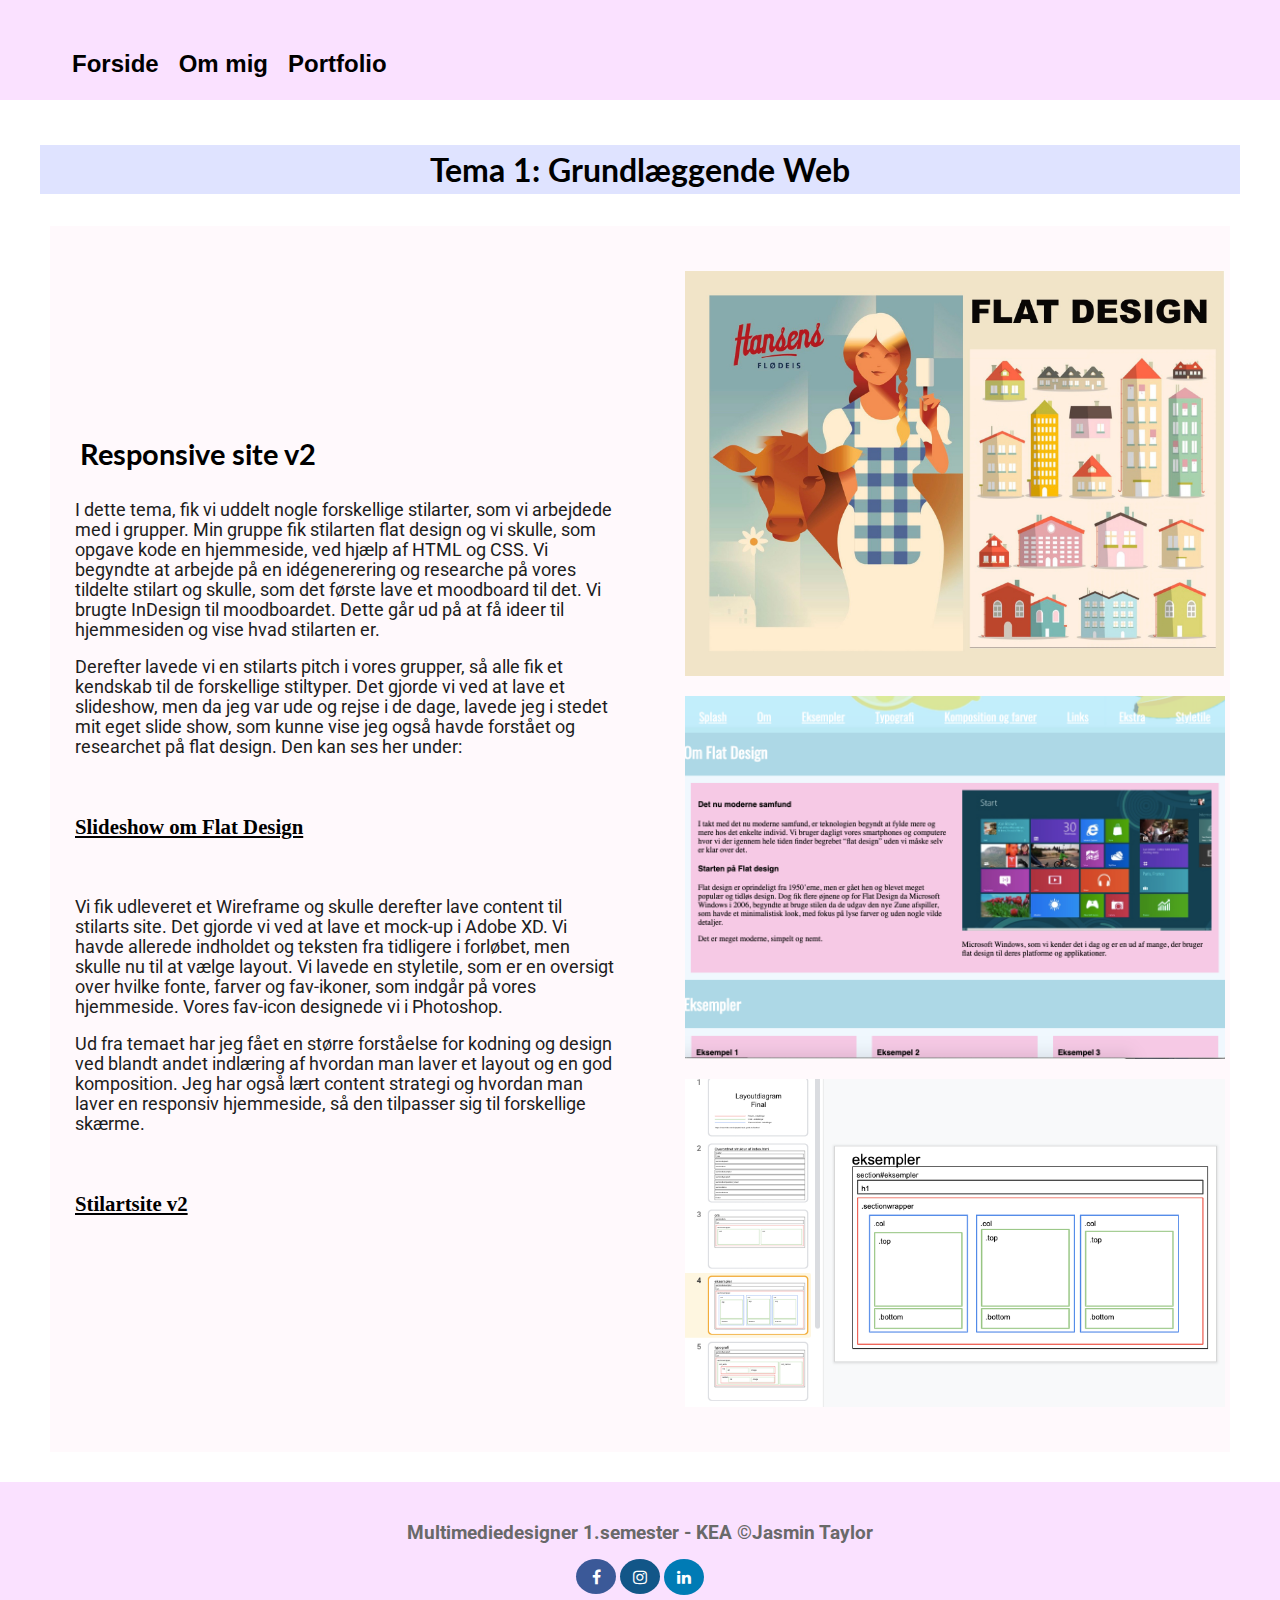
<file: stilartsite.html>
<!DOCTYPE html>
<html lang="da">

<head>
    <meta charset="utf-8">
    <meta name="viewport" content="width=device-width, initial-scale=1.0">
    <meta name="robots" content="noindex">
    <link href="https://fonts.googleapis.com/css?family=Roboto&display=swap" rel="stylesheet">

    <link href="https://fonts.googleapis.com/css?family=Lato:900&display=swap" rel="stylesheet">

    <link rel="stylesheet" href="https://cdnjs.cloudflare.com/ajax/libs/font-awesome/4.7.0/css/font-awesome.min.css">



    <link rel="stylesheet" href="style.css">
    <title>Jasmin Taylor Portfolio</title>
</head>

<body>
    <header>
        <nav>
            <div id="menuknap">☰</div>
            <ul id="menu" class="hidden">
                <li><a href="index.html">Forside</a></li>
                <li> <a href="cv.html">Om mig</a></li>
                <li> <a href="portfolio.html">Portfolio</a></li>


            </ul>
        </nav>
    </header>

    <section id="indhold">
        <div class="overskrift_box">
            <h1>Tema 1: Grundlæggende Web</h1>
        </div>
        <div class="sectionwrapper">
            <div class="col_wide">
                <h2>Responsive site v2</h2>
                <p>I dette tema, fik vi uddelt nogle forskellige stilarter, som vi arbejdede med i grupper. Min gruppe fik stilarten flat design og vi skulle, som opgave kode en hjemmeside, ved hjælp af HTML og CSS. Vi begyndte at arbejde på en idégenerering og researche på vores tildelte stilart og skulle, som det første lave et moodboard til det. Vi brugte InDesign til moodboardet. Dette går ud på at få ideer til hjemmesiden og vise hvad stilarten er.
                </p>
                <p>Derefter lavede vi en stilarts pitch i vores grupper, så alle fik et kendskab til de forskellige stiltyper. Det gjorde vi ved at lave et slideshow, men da jeg var ude og rejse i de dage, lavede jeg i stedet mit eget slide show, som kunne vise jeg også havde forstået og researchet på flat design. Den kan ses her under:</p>
                <a href="https://docs.google.com/presentation/d/1vkLakGal9odGFc5-BE6XIy2fKYLUs32C2oIAEMU_CLc/edit#slide=id.g4fc2b91bf9_0_20">Slideshow om Flat Design</a>
                <p>Vi fik udleveret et Wireframe og skulle derefter lave content til stilarts site. Det gjorde vi ved at lave et mock-up i Adobe XD. Vi havde allerede indholdet og teksten fra tidligere i forløbet, men skulle nu til at vælge layout. Vi lavede en styletile, som er en oversigt over hvilke fonte, farver og fav-ikoner, som indgår på vores hjemmeside. Vores fav-icon designede vi i Photoshop.</p>
                <p>Ud fra temaet har jeg fået en større forståelse for kodning og design ved blandt andet indlæring af hvordan man laver et layout og en god komposition. Jeg har også lært content strategi og hvordan man laver en responsiv hjemmeside, så den tilpasser sig til forskellige skærme.</p>


                <a href="http://jasminagnes.dk/kea/01-web/04-responsive/01_04_02_responsive_v2/">Stilartsite v2</a>

            </div>
            <div class="col_wide">

                <img src="billeder/moodboard_flatdesign.jpg" alt="moodboard">


                <img src="billeder/stilartsite_hjemmeside.png" alt="splash">


                <img src="billeder/layoutdiagram_responsive.png" alt="splash">




            </div>

        </div>




    </section>
    <script src="script.js"></script>
    <footer>
        <p>Multimediedesigner 1.semester - KEA ©Jasmin Taylor</p>
        <a href="https://www.facebook.com/jasmindunchtaylor" class="fa fa-facebook"></a>
        <a href="https://www.instagram.com/jasmindtaylor/" class="fa fa-instagram"></a>
        <a href="https://www.linkedin.com/in/jasmin-agnes-taylor-203288149/" class="fa fa-linkedin"></a>
    </footer>

</body></html>
</file>
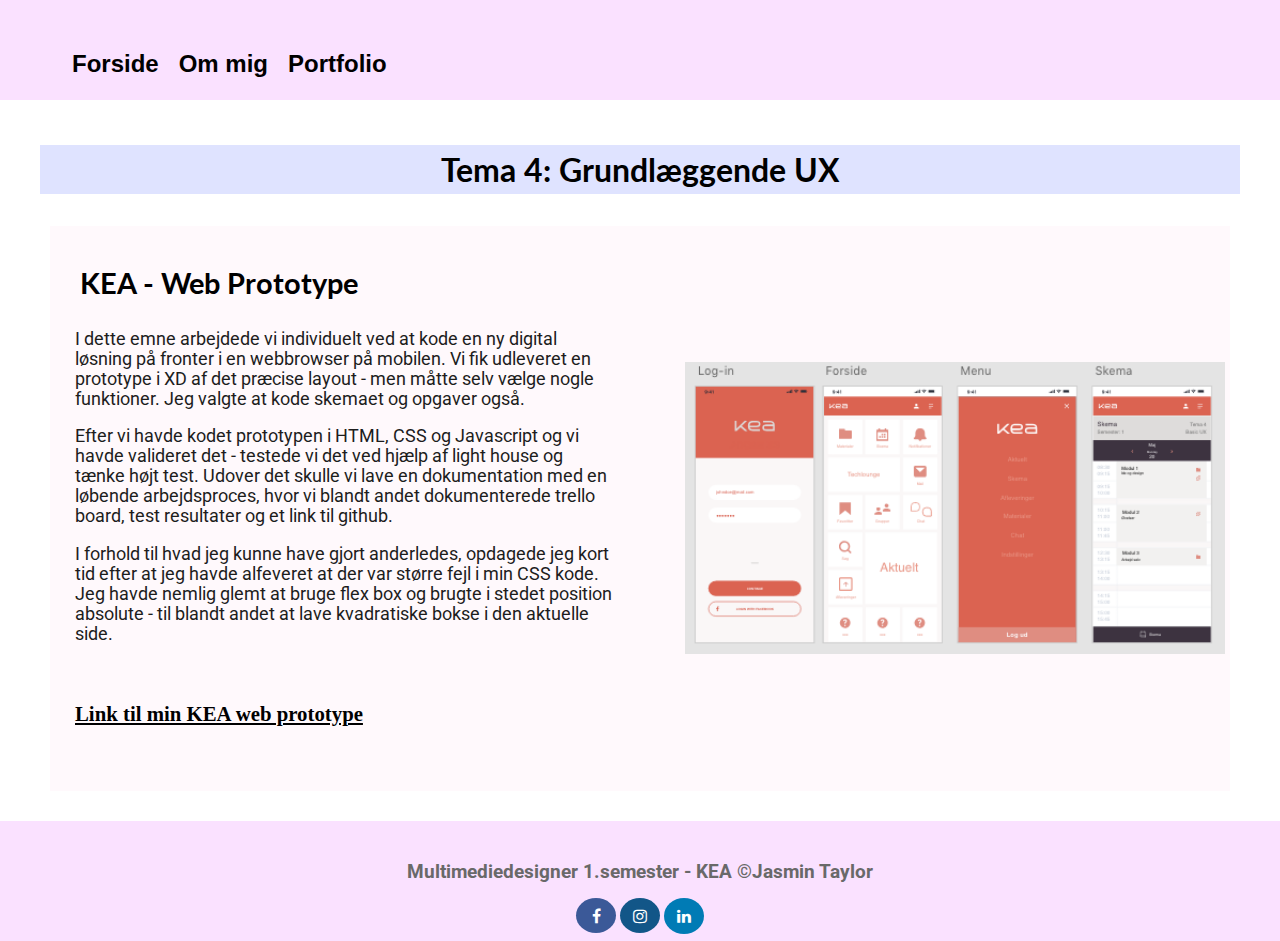
<file: webprototype.html>
<!DOCTYPE html>
<html lang="da">

<head>
    <meta charset="utf-8">
    <meta name="viewport" content="width=device-width, initial-scale=1.0">
    <meta name="robots" content="noindex">

    <link href="https://fonts.googleapis.com/css?family=Roboto&display=swap" rel="stylesheet">

    <link href="https://fonts.googleapis.com/css?family=Lato:900&display=swap" rel="stylesheet">

    <link rel="stylesheet" href="https://cdnjs.cloudflare.com/ajax/libs/font-awesome/4.7.0/css/font-awesome.min.css">



    <link rel="stylesheet" href="style.css">
    <title>Jasmin Taylor Portfolio</title>
</head>

<body>
    <header>
        <nav>
            <div id="menuknap">☰</div>
            <ul id="menu" class="hidden">
                <li><a href="index.html">Forside</a></li>
                <li> <a href="cv.html">Om mig</a></li>
                <li> <a href="portfolio.html">Portfolio</a></li>


            </ul>
        </nav>
    </header>

    <section id="indhold">
        <div class="overskrift_box">
            <h1>Tema 4: Grundlæggende UX</h1>
        </div>
        <div class="sectionwrapper">
            <div class="col_wide">
                <h2>KEA - Web Prototype</h2>
                <p>I dette emne arbejdede vi individuelt ved at kode en ny digital løsning på fronter i en webbrowser på mobilen. Vi fik udleveret en prototype i XD af det præcise layout - men måtte selv vælge nogle funktioner. Jeg valgte at kode skemaet og opgaver også.
                </p>
                <p>Efter vi havde kodet prototypen i HTML, CSS og Javascript og vi havde valideret det - testede vi det ved hjælp af light house og tænke højt test. Udover det skulle vi lave en dokumentation med en løbende arbejdsproces, hvor vi blandt andet dokumenterede trello board, test resultater og et link til github.</p>
                <p>I forhold til hvad jeg kunne have gjort anderledes, opdagede jeg kort tid efter at jeg havde alfeveret at der var større fejl i min CSS kode. Jeg havde nemlig glemt at bruge flex box og brugte i stedet position absolute - til blandt andet at lave kvadratiske bokse i den aktuelle side.</p>


                <a href="http://jasminagnes.dk/kea/04-ux/04_03_01_web_prototype_jasmintaylor/">Link til min KEA web prototype</a>

            </div>
            <div class="col_wide">

                <img src="billeder/webprototype_xd.png" alt="skitse_web">


            </div>
        </div>

    </section>
    <script src="script.js"></script>
    <footer>
        <p>Multimediedesigner 1.semester - KEA ©Jasmin Taylor</p>
        <a href="https://www.facebook.com/jasmindunchtaylor" class="fa fa-facebook"></a>
        <a href="https://www.instagram.com/jasmindtaylor/" class="fa fa-instagram"></a>
        <a href="https://www.linkedin.com/in/jasmin-agnes-taylor-203288149/" class="fa fa-linkedin"></a>
    </footer>
</body></html>
</file>
<file: style.css>
/*GENRELLE INDSTILLINGER*/

body {
    margin: 0;
}


section {
    max-width: 1200px;
    margin: 0 auto;
    /*    display: flex;*/

}

section #cv {
    display: flex;
}


section #portfolio {
    display: flex;
}


html {
    background-color: white;
}

/*INDSTILLINGER FOR FOOTER*/

footer {
    background-color: rgba(246, 201, 255, 0.56);
    max-width: 100%;
    text-align: center;
    height: 100px;
    margin-top: 30px;
    padding-top: 20px;
}

footer p {
    font-size: 1.2rem;
    text-align: center;
    font-weight: bold;
    margin-bottom: 15px;
    color: dimgrey;
}

footer .fa {
    padding: 10px;
    width: 20px;
    text-align: center;
    text-decoration: none;
    border-radius: 50%;
    display: inline-block;
}

footer .fa:hover {
    opacity: 0.7;
}

footer .fa-facebook {
    background: #3B5998;
    color: white;
    height: 15px;
    height: 15px;

}

footer .fa-instagram {
    background: #125688;
    color: white;
    height: 15px;
    height: 15px;
}

footer .fa-linkedin {
    background: #007bb5;
    color: white;
}

/*BOKSE - fælles indstillinger*/

.overskrift_box {
    margin: 2em;
    margin-left: 0vw;
    margin-right: 0vw;
    background: rgba(201, 208, 255, 0.59);
}

/*FORSKELLIGE SKRIFTER - fælles indstillinger*/


h1 {
    font-family: 'Lato', sans-serif;
    color: black;
    font-size: 2rem;
    text-align: center;
    margin-top: 45px;
    padding: 5px;
}

h2 {
    font-family: 'Lato', sans-serif;
    color: black;
    font-size: 1.8rem;
    text-align: left;
    margin-top: 10px;
    padding: 5px;
}

h3 {
    font-family: 'Oswald', sans-serif;
    color: #f6c9ff;
    font-size: 2rem;
    text-align: left;
    margin-top: 20px;
    margin-left: 10px;
    padding: 5px;
}

h4 {
    font-family: 'Open Sans', sans-serif;
    color: black;
    font-size: 2rem;
    text-align: left;
    font-weight: bold;
}

h5 {
    font-family: 'Oswald', sans-serif;
    color: black;
    font-size: 1rem;
    text-align: left;
    margin-top: 20px;
    margin-left: 10px;
    padding: 5px;
    font-weight: bold;
}

h6 {
    font-family: 'Open Sans', sans-serif;
    color: black;
    font-weight: bold;
    font-size: 1rem;
    text-align: left;
    margin-left: 0.5em;
}

p {
    font-family: 'Roboto', sans-serif;
    font-size: 1.1rem;
    color: #1d1d1d;
    text-align: left;


}

li {
    list-style-type: none;
    font-size: 1.1em;
    line-height: 1;
}

figcaption {
    display: block;
    margin-left: 0.5em;
    font-weight: 500;
    font-style: italic;
    font-size: 1.1em;
    text-align: center;
}

img {
    width: 100%;
    flex-grow: 1;
    display: flex;
    /*    margin: 10px;*/
}

/****************************  Menu  ****************************/

/*navigation*/

header nav a:link {
    color: black;
    font-family: 'Oswald', sans-serif;
    font-weight: bold;
}

/* visited link */

header nav a:visited {
    color: black;
}

/* Hover */
header nav a:hover {
    color: rgba(221, 116, 242, 0.55);
}

/* selected link */
header nav a:active {
    color: white;
}

header {
    background: rgba(246, 201, 255, 0.56);
    width: 100%;
    height: 100px;
    top: 0vw;
}

header nav {
    margin: 1rem 1.5rem;
    padding-top: 0.5rem;
    display: inline-block;
    height: 100px;
    width: 100%;

}

header nav a {
    font-size: 2rem;
    color: black;
    font-family: 'oswald', sans-serif;
    margin: 0.25rem 0;
    padding: 0.25rem 0;
    text-decoration: none;
    align-items: flex-end;
    top: 0vw;
    font-size: 1.5rem;
    margin: 0 0.5rem;
    padding: 0;

}

#menuknap {
    display: inline-block;
    font-size: 2.5rem;
    top: 1vw;
    color: black;
}

/*navigation slut*/

/*BURGER MENU*/


.hidden {
    /*    display: none;*/
    /*    transform: scale(0);*/
    transform: translateX(-100%);
    opacity: 0;
}


#menu {
    list-style-type: none;
    background-color: rgb(246, 201, 255);
    position: absolute;
    width: 50vw;
    text-align: left;
    transition: transform 0.3s;
    transform-origin: top left;

}



#menu a {
    display: block;
    line-height: 2;
}

@media only screen and (min-width: 700px) {

    #menuknap {
        display: none;
    }

    #menu.hidden {
        transform: translateX(0);
        opacity: 1;
    }

    #menu li {
        display: inline-block;
    }

}


@media only screen and (min-width: 700px) {

    #menuknap {
        display: none;
    }

    #menu.hidden {
        transform: translateX(0);
        opacity: 1;
    }

    #menu li a {
        display: inline-block;
    }

    #menu {
        background-color: transparent;
    }
}

/****************************  SLUT Menu  ****************************/

/*******FORIDE******/

/*SPLASH BILLEDE*/

#splash {
    background-image: url(billeder/forside_splash.png);
    background-size: cover;
    width: 100%;
    height: 100vh;
    max-width: none;
    margin-top: -60px;
    background-position: 27%;
}


/******PORTFOLIO*******/

#portfolio .sectionwrapper {
    display: flex;
    flex-wrap: wrap;
}

.lastbox {
    opacity: 0;
}


/***PORTFOLIO BOKSE***/

#portfolio .box2 {
    flex-basis: 450px;
    flex-grow: 1;
    display: flex;
    flex-direction: column;
    justify-content: space-between;
    background-color: #f6c9ff;
    position: relative;
    padding: 10px;
    margin: 20px;
}

#portfolio .img {
    width: 100%;
    flex-grow: 0.5;
    display: flex;
}

/***PORTFOLIO HOVER BOKSE***/


.overlay {
    position: absolute;
    pointer-events: none;
    top: 0;
    bottom: 0;
    left: 0;
    right: 0;
    height: 100%;
    width: 100%;
    opacity: 0;
    transition: .5s ease;
    background-color: rgba(245, 201, 255, 0.61);
}


.box2:hover .overlay {
    opacity: 1;
    transition: transform .2s;
}

.text {
    font-family: sans-serif;
    position: absolute;
    color: black;
    font-weight: bolder;
    font-size: 20px;
    top: 50%;
    left: 50%;
    -webkit-transform: translate(-50%, -50%);
    -ms-transform: translate(-50%, -50%);
    transform: translate(-50%, -50%);
    text-align: center;
}

/*DEN ZOMMER IND NÅR MAN HOVER PÅ BOKSENE*/

.box2:hover {
    -ms-transform: scale(0.8);
    /* IE 9 */
    -webkit-transform: scale(1.5);
    /* Safari 3-8 */
    transform: scale(1.1);
}


/*FÆLLES INDSTILLINGER FOR UNDERSIDER I PORTFOLIO*/

#indhold .sectionwrapper {
    display: flex;
    flex-wrap: wrap;
    margin: 10px;
}

#indhold img {
    width: 100%;
    flex-grow: 3;
    display: flex;
    margin: 20px;
}


.col_wide {
    flex-basis: 300px;
    flex-grow: 1;
    background-color: rgba(253, 202, 229, 0.12);
    padding: 25px;

}

.col_wide a {
    color: black;
    font-weight: bold;
    font-size: 1.3rem;

}

#indhold a {
    line-height: 5;
}


@media only screen and (min-width: 700px) {

    .col_wide {
        /*        margin: 2;*/
        max-width: 800px;
        align-content: center;

    }

}

/***************CV ELLER OM MIG SIDE*****************/

#cv .sectionwrapper {
    display: flex;
    flex-wrap: wrap;

}

/*HVID BOKS MED BILLEDE OG INFO */

#cv .box1 {
    flex-basis: 200px;
    flex-grow: 1;
    background-color: white;
    padding: 20px;
    margin: 10px;
    margin-left: 10px;
    box-shadow: 0 4px 8px 0 rgba(246, 201, 255, 0.98), 0 6px 20px 0 rgba(246, 201, 255, 0.97);

}

/*CLASS HVOR TEKST OG IKONER BEFINDER SIG*/

.linje1 {
    display: flex;
    margin: 10px;

}

/*IKONER*/

.linje1 img {
    width: 20px;
    height: 20px;
    margin: 2px;
    flex-grow: 0;
}

/*SKRIFTEN*/

.linje1 p {
    font-size: 1rem;
    font-weight: bold;
    color: black;
    margin-top: 0.2em;
    margin-left: 0.5em;
    flex-grow: 0;

}


.om_mig_tekst p {
    color: black;
    line-height: 1.5;
    font-size: 1rem;
    flex-grow: 1;
    margin-right: 0.8em;
    margin-left: 0.5em;
    text-align: left;
}

/*BOKS MED UDDANNELSE OG ERFARING MED JAVA*/

#box {
    background-color: rgba(246, 201, 255, 0.51);
    position: relative;
    padding: 15px 10px 20px;
    flex-basis: 300px;
    flex-grow: 2.5;
    margin: 10px;


}

/*TEKST I MIN LISTE*/
#box p {
    font-size: 1.1em;
    font-family: 'Oswald', sans-serif;
    font-weight: bold;
    color: black;
    margin-left: 1em;

}

/*MIN BOKSE  SOM SKAL FOLDE UD*/

#box.lille {
    overflow: hidden;
    max-height: 300px;
    transition: max-height 1s ease-out;
}

#box.stor {
    max-height: 3000px;
    transition: max-height 1s ease-in;
}


/*Laver indhold vha css*/
#box.lille span:after {
    content: "+";
}

span:after {
    content: "-";
}


#mere .plus {
    /*    for at få den nærmere på bunden*/
    margin-top: 40px;

    /*    for at undgå at den opfører sit som et blockelement, og fylder hele bredden. */
    /*    Derved sikrer jeg at jeg kan bruge parrent text-align: center */
    display: inline-block;

    /*    selve plussets farve og størrelse samt baggrund*/
    color: #9a00b9;
    ;
    font-weight: 800;
    width: 20px;
    height: 20px;
    background: white;
}


.pink_overlay {
    /* for at få gradientbaggrunden til at fylde*/
    height: 60px;
    margin: 0;

    /* for at placere gradientbaggrunden i bunden */
    position: absolute;
    bottom: 0;
    left: 0;
    /*    For at sikre at den fylder hele sin parent ud i bredden*/
    width: 100%;

    /*    selve gradienten*/
    background: linear-gradient(rgba(250, 227, 255, 0.24), rgba(239, 158, 255, 0.79));

    /*    for at placere plusset i midten*/
    text-align: center;

}
</file>
